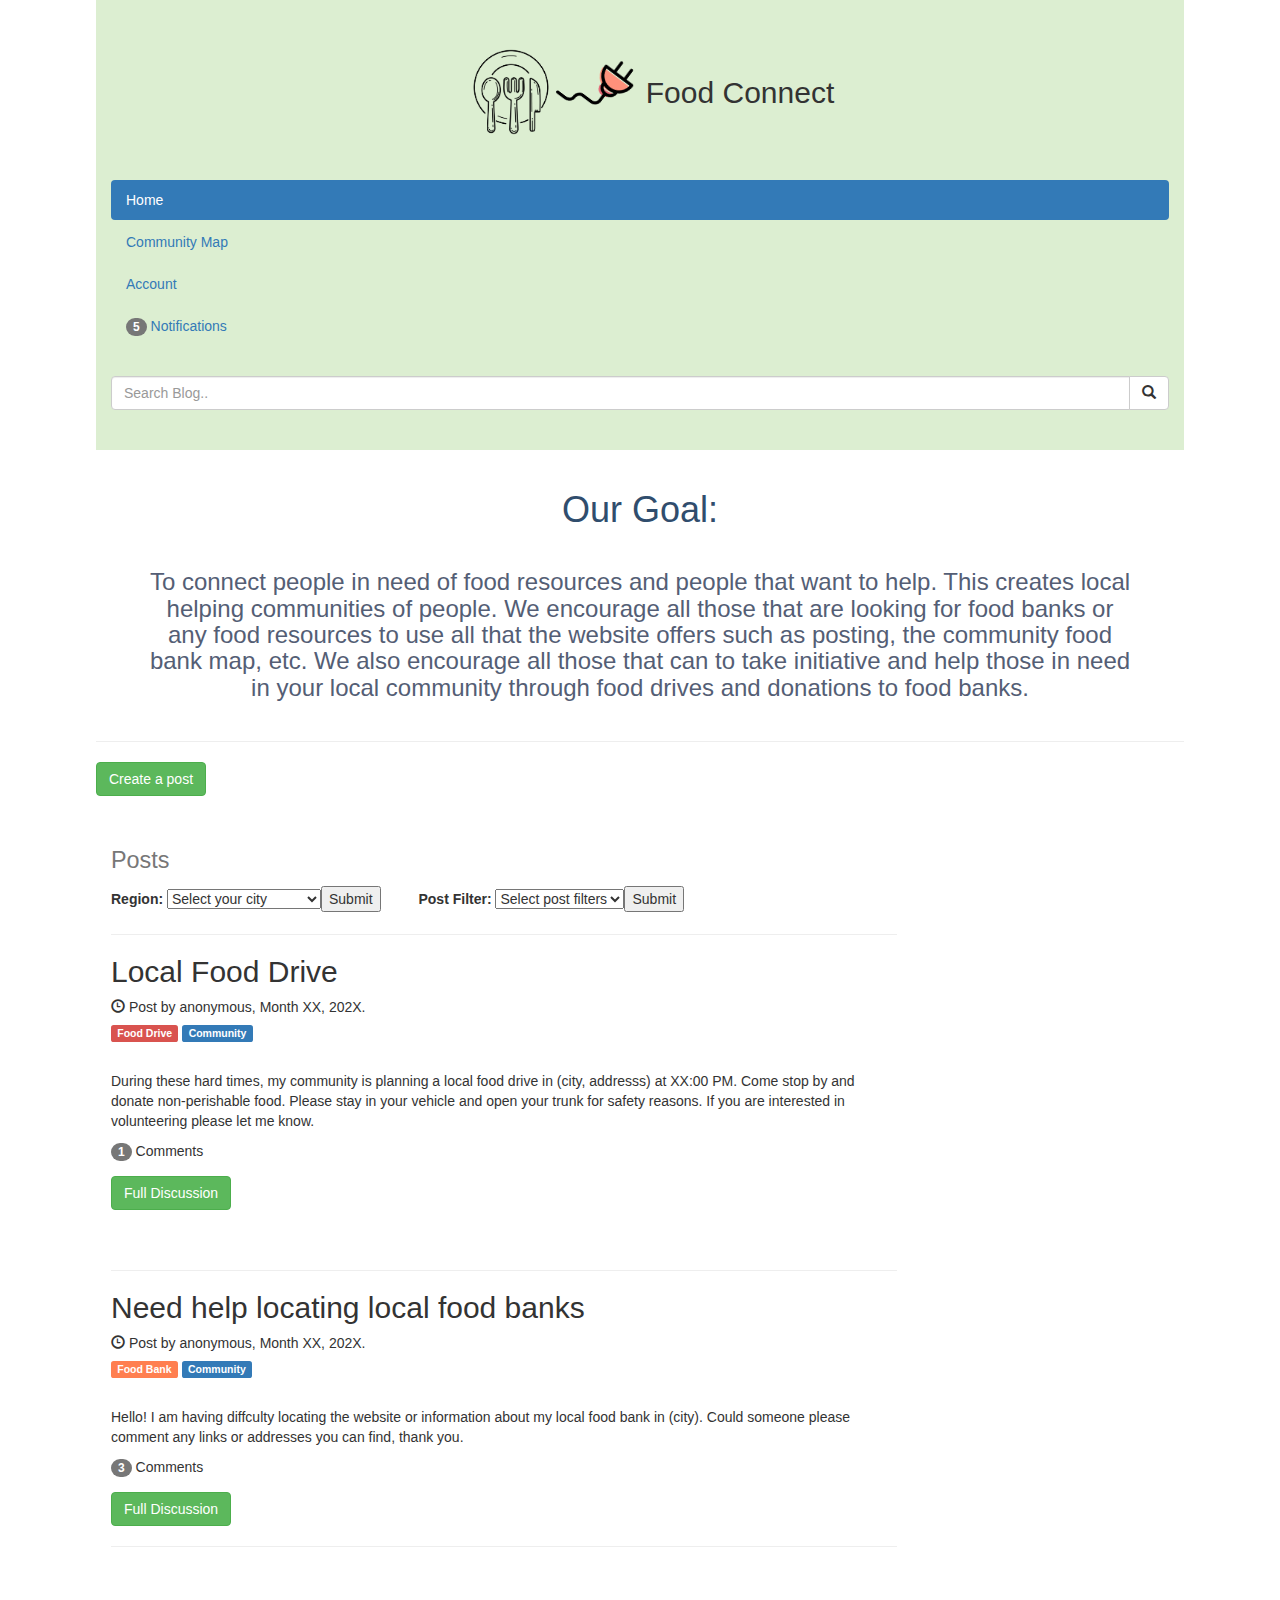
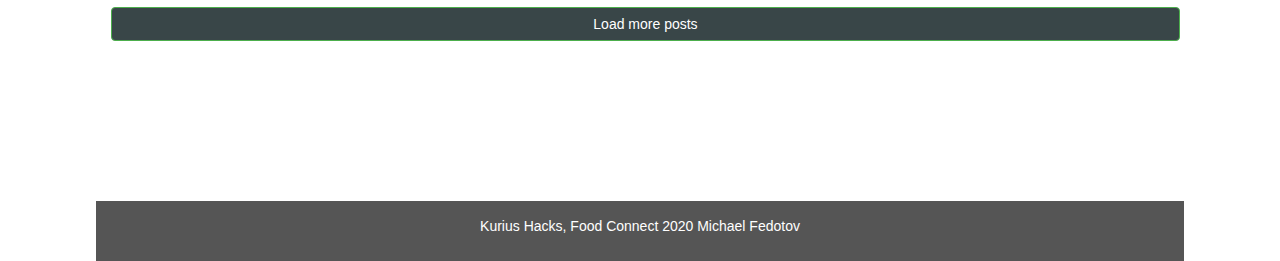
<file: index.html>
<!DOCTYPE html>
<html lang="en">
<head>
  <title>Food Connect</title>
  <meta charset="utf-8">
  <meta name="viewport" content="width=device-width, initial-scale=1">
  
  <link rel="stylesheet" href="https://maxcdn.bootstrapcdn.com/bootstrap/3.4.1/css/bootstrap.min.css">
  <script src="https://ajax.googleapis.com/ajax/libs/jquery/3.5.1/jquery.min.js"></script>
  <script src="https://maxcdn.bootstrapcdn.com/bootstrap/3.4.1/js/bootstrap.min.js"></script>
  <link rel="stylesheet" type="text/css" href="style.css">
</head>
<body>
  <!-- Not showing empty post on load -->
<body onload="javascript:notShowEmpty()">
<div class="container-fluid">
  <div class="row content">
    <div class="col-sm-3 sidenav">
      <!-- Add logo and make it nice -->
      <h2 id="title-logo"><img id="logo-img" src="images/img.svg">Food Connect</h2>
      <ul class="nav nav-pills nav-stacked">
        <li class="active"><a href="index.html">Home</a></li>
        <li><a href="community-map.html">Community Map</a></li>
        <li><a href="">Account</a></li>
        <li><a href=""><p><span class="badge">5</span> Notifications</p></a></li>

      </ul><br>
      <div class="input-group">
        <input type="text" class="form-control" placeholder="Search Blog..">
        <span class="input-group-btn">
          <button class="btn btn-default" type="button">
            <span class="glyphicon glyphicon-search"></span>
          </button>
        </span>
      </div>
    </div>


    <div id="mission">
      <p><br><br>‎‏‏‎ ‎</p>
      <h1 id="mission-h1"><br>Our Goal:</h1>
      <!-- <br><br><br><br><br><br><br><br><br><br><br><br> -->
      <h3 id="mission-title">To connect people in need of food resources and people that want to help. This creates local helping communities of people. We encourage all those that are looking for food banks or any food resources to use all that the website offers such as posting, the community food bank map, etc. We also encourage all those that can to take initiative and help those in need in your local community through food drives and donations to food banks.</h3>

    </div>
    



    <section id="posts">
      <hr>
    <!-- Adding a post -->


    <script>

    function notShowEmpty() {
      var z= document.getElementById("empty-post");
      var targetDiv = document.getElementById("emptyp").innerHTML;
      if (targetDiv == ""){
        z.style.display = "none";
      }
      else{
        z.style.display = "block";
      }
      
    }

    function postShow() {
      var y= document.getElementById("formPost");
      if (y.style.display === "none") {
        y.style.display = "block";
      } else {
        y.style.display = "none";
      }

    }

    function validateForm() {
      // var x = document.getElementById("empty-post");
      // x.style.display = "block";
      

      var username = document.forms["post-form"]["username"].value;
      var tags = document.forms["post-form"]["label"].value;
      var title = document.forms["post-form"]["title"].value;
      var post = document.forms["post-form"]["post-text"].value;


      document.getElementById("usernameBar").innerHTML = username;
      document.getElementById("empty-post").innerHTML = tags;
      document.getElementById("empty-post").innerHTML = title;
      document.getElementById("emptyp").innerHTML = post;

      return false;



      
      
    }
  </script>

    <button type="submit" id= "new-post1" class="btn btn-success" onclick="postShow()">Create a post</button>
    <br><br>

    <div id="formPost" style="display:none">
    <form id="post-form" action="#" onsubmit="validateForm() & return false">
      <label for="username">Username:</label><br>
      <input type="radio" id="anonymous" name="username" value="anonymous">
      <label for="name">Anonymous</label><br>
      <input type="radio" id="use-username" name="username" value="username">
      <label for="male">Use your username</label><br><br>
      <label for="tags">Tags (seperate with a comma):</label><br>
      <input type="text" id="label" name="label" value=""><br><br>
      <label for="title">Title:</label><br>
      <input type="text" id="title" name="title" value="" placeholder="Type the post title"><br><br>
      <label for="post-text">Post:</label><br>
      <textarea id="post-text" name="post-text" placeholder="Type your post..."></textarea>
    </form>
    <button id="post-button "type="submit" form="post-form" value="send">Submit</button>
  </div>
    <div class="col-sm-9">
      <h1 id="h2"><small>Posts</small></h1>
        <div>
      <nav>
    <!-- Region selector -->
    <form id="region">
      <label>
        Region:
      </label>
      <select name="region" id="region-selector">
        <option value="" disabled selected>Select your city</option>
        <!-- <option value="toronto">Toronto</option>
        <option value="toronto">Missisauga</option> -->
        <option value="all">All cities</option>
        <option value="toronto">Greater Toronto Area</option>
        <option value="montreal">Montréal</option>
        <option value="hamilton">Hamilton</option>
        <input type="submit" value="Submit">
      </select>

    </form>

    <div id="block">
      <form id="user-type">
        <label>
          Post Filter:
        </label>
        <select name="user-type" id="user-type">
          <option value="" disabled selected>Select post filters</option>
          <!-- <option value="toronto">Toronto</option>
          <option value="toronto">Missisauga</option> -->
          <option value="all">All Posts</option>
          <option value="food-drives">Food Bank</option>
          <option value="food-drives">Organizations</option>
          <option value="food-drives">Food Drive</option>
          <option value="community">Community</option>
          <option value="donations">Donations</option>
          <option value="other">Other</option>
          <input type="submit" value="Submit">
        </select>
      </form>
    </div>
  </nav>

    </div>
      <hr>

      <!-- Empty post -->
      <div id="empty-post">
        <h2></h2>
        <h5><span id="usernameBar" class="glyphicon glyphicon-time"></span> Post by anonymous, Month XX, 202X.</h5>
        <h5><span class="label label-danger"></span> <span class="label label-primary"></span></h5><br>
        <p id="emptyp"></p>
        <p><span class="badge">0</span> Comments</p>
        <form action="full-discussion1.html" role="view-more">
          <div class="form-group">
          </div>
          <button type="submit" class="btn btn-success">Full Discussion</button>
        </form>
        <br><br>
      </div>


      <!-- First post  -->
      <h2>Local Food Drive</h2>
      <h5><span class="glyphicon glyphicon-time"></span> Post by anonymous, Month XX, 202X.</h5>
      <h5><span class="label label-danger">Food Drive</span> <span class="label label-primary">Community</span></h5><br>
      <p>During these hard times, my community is planning a local food drive in (city, addresss) at XX:00 PM. Come stop by and donate non-perishable food. Please stay in your vehicle and open your trunk for safety reasons. If you are interested in volunteering please let me know.</p>
      <p><span class="badge">1</span> Comments</p>
      <form action="full-discussion1.html" role="view-more">
        <div class="form-group">
        </div>
        <button type="submit" class="btn btn-success">Full Discussion</button>
      </form>
      <br><br>

      <!-- Second post -->

      <hr>
      <h2>Need help locating local food banks</h2>
      <h5><span class="glyphicon glyphicon-time"></span> Post by anonymous, Month XX, 202X.</h5>
      <h5 ><span id="color" class="label label-danger" >Food Bank</span> <span class="label label-primary">Community</span></h5><br>
      <p>Hello! I am having diffculty locating the website or information about my local food bank in (city). Could someone please comment any links or addresses you can find, thank you.</p>

      <p><span class="badge">3</span> Comments</p>
      <form action="full-discussion2.html" role="view-more">
        <div class="form-group">
        </div>
        <button type="submit" class="btn btn-success">Full Discussion</button>
      </form>
      <hr>
      <br><br>

      
        <button type="submit" id= "load-more" class="btn btn-success">Load more posts</button>
      <br><br><br><br><br><br><br><br><br>
      <!-- Comment seciton -->
      <!-- <h4>Leave a Comment:</h4>
      <form role="form">
        <div class="form-group">
          <textarea class="form-control" rows="3" required></textarea>
        </div>
        <button type="submit" class="btn btn-success">Submit</button>
      </form>
      <br><br>
      
      <p><span class="badge">2</span> Comments:</p><br>
      
      <div class="row">
        <div class="col-sm-2 text-center">
          <img src="bandmember.jpg" class="img-circle" height="65" width="65" alt="Avatar">
        </div>
        <div class="col-sm-10">
          <h4>Anja <small>Sep 29, 2015, 9:12 PM</small></h4>
          <p>Keep up the GREAT work! I am cheering for you!! Lorem ipsum dolor sit amet, consectetur adipiscing elit, sed do eiusmod tempor incididunt ut labore et dolore magna aliqua.</p>
          <br>
        </div>
        <div class="col-sm-2 text-center">
          <img src="bird.jpg" class="img-circle" height="65" width="65" alt="Avatar">
        </div>
        <div class="col-sm-10">
          <h4>John Row <small>Sep 25, 2015, 8:25 PM</small></h4>
          <p>I am so happy for you man! Finally. I am looking forward to read about your trendy life. Lorem ipsum dolor sit amet, consectetur adipiscing elit, sed do eiusmod tempor incididunt ut labore et dolore magna aliqua.</p>
          <br>
          <p><span class="badge">1</span> Comment:</p><br>
          <div class="row">
            <div class="col-sm-2 text-center">
              <img src="bird.jpg" class="img-circle" height="65" width="65" alt="Avatar">
            </div>
            <div class="col-xs-10">
              <h4>Nested Bro <small>Sep 25, 2015, 8:28 PM</small></h4>
              <p>Me too! WOW!</p>
              <br>
            </div>
          </div>
        </div> -->



      </div>
    </div>
  </section>
  </div>
</div>

<div >
  <footer class="container-fluid">
    <p id="footer">Kurius Hacks, Food Connect 2020 Michael Fedotov</p>
  </footer>
</div>
<script scr="script.js"></script>
</body>
</html>
</file>
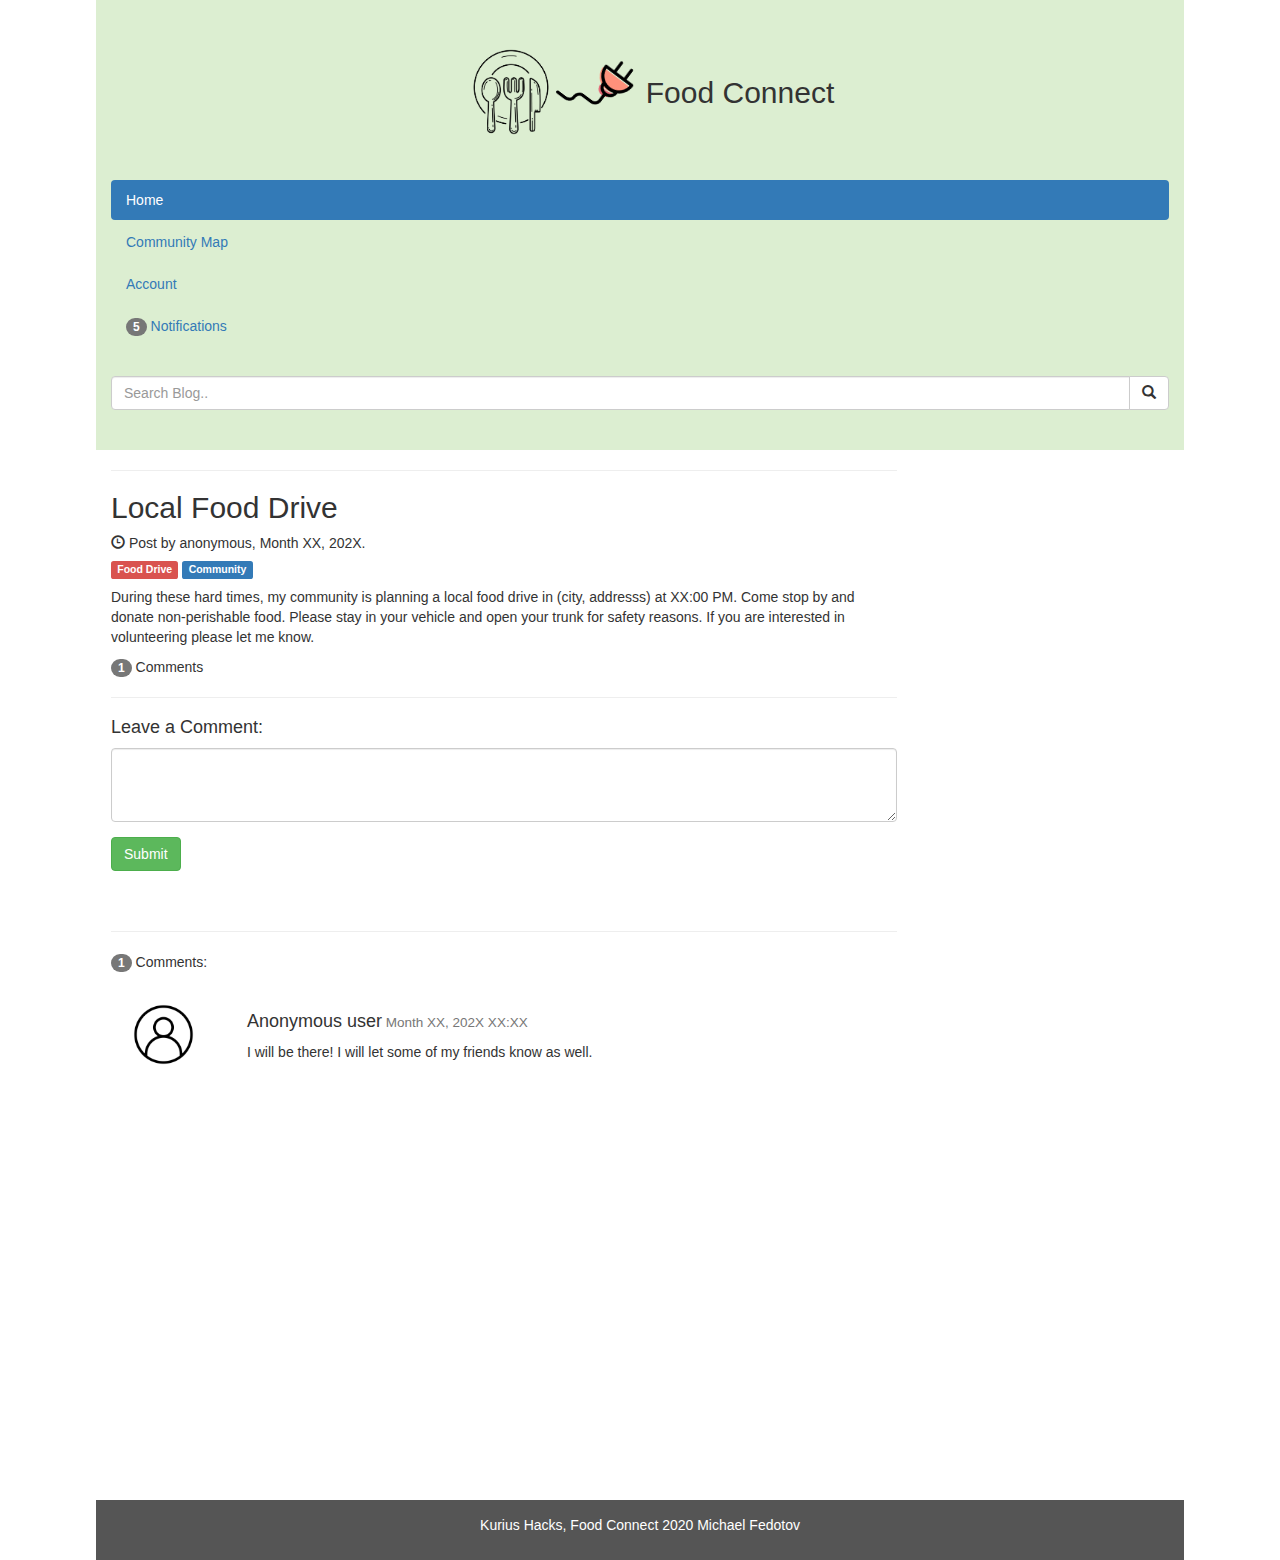
<file: full-discussion1.html>
<!DOCTYPE html>
<html lang="en">
<head>
  <title>Food Connect</title>
  <meta charset="utf-8">
  <meta name="viewport" content="width=device-width, initial-scale=1">
  <link rel="stylesheet" href="https://maxcdn.bootstrapcdn.com/bootstrap/3.4.1/css/bootstrap.min.css">
  <script src="https://ajax.googleapis.com/ajax/libs/jquery/3.5.1/jquery.min.js"></script>
  <script src="https://maxcdn.bootstrapcdn.com/bootstrap/3.4.1/js/bootstrap.min.js"></script>
  <link rel="stylesheet" type="text/css" href="style.css">
</head>
<body>

<div class="container-fluid">
  <div class="row content">
    <div class="col-sm-3 sidenav">
      <!-- Add logo and make it nice -->
      <h2 id="title-logo"><img id="logo-img" src="images/img.svg">Food Connect</h2>
      <ul class="nav nav-pills nav-stacked">
        <li class="active"><a href="index.html">Home</a></li>
        <li><a href="community-map.html">Community Map</a></li>
        <li><a href="">Account</a></li>
        <li><a href=""><p><span class="badge">5</span> Notifications</p></a></li>

      </ul><br>
      <div class="input-group">
        <input type="text" class="form-control" placeholder="Search Blog..">
        <span class="input-group-btn">
          <button class="btn btn-default" type="button">
            <span class="glyphicon glyphicon-search"></span>
          </button>
        </span>
      </div>
    </div>


    

    <section id="posts">

    <div class="col-sm-9">
      <!-- <hr>
      
      <br><br> -->

      <!-- <br><br> -->
      
      <!-- <h4><small>RECENT POSTS</small></h4> -->
      <hr>
      <h2>Local Food Drive</h2>
      <h5><span class="glyphicon glyphicon-time"></span> Post by anonymous, Month XX, 202X.</h5>
      <h5><span class="label label-danger">Food Drive</span> <span class="label label-primary">Community</span></h5>      <p>During these hard times, my community is planning a local food drive in (city, addresss) at XX:00 PM. Come stop by and donate non-perishable food. Please stay in your vehicle and open your trunk for safety reasons. If you are interested in volunteering please let me know.</p>

      <p><span class="badge">1</span> Comments</p>
      <hr>

      <!-- Comment seciton -->
      <h4>Leave a Comment:</h4>
      <form role="form">
        <div class="form-group">
          <textarea class="form-control" rows="3" required></textarea>
        </div>
        <button type="submit" class="btn btn-success">Submit</button>
      </form>

      <br><br>
      <hr>
      
      <p><span class="badge">1</span> Comments:</p><br>
      
      <div class="row">
        <div class="col-sm-2 text-center">
          <img src="images/user_icon.png" class="img-circle" height="65" width="65" alt="Avatar">
        </div>
        <div class="col-sm-10">
          <h4>Anonymous user<small> Month XX, 202X XX:XX</small></h4>
          <p>I will be there! I will let some of my friends know as well.
          </p>
          <br>
        </div>
        
            </div>
          </div>
        </div>



      </div>
    </div>
  </section>
  </div>
</div>

<div >
  <footer class="container-fluid">
    <p id="footer">Kurius Hacks, Food Connect 2020 Michael Fedotov</p>
  </footer>
</div>

</body>
</html>
</file>
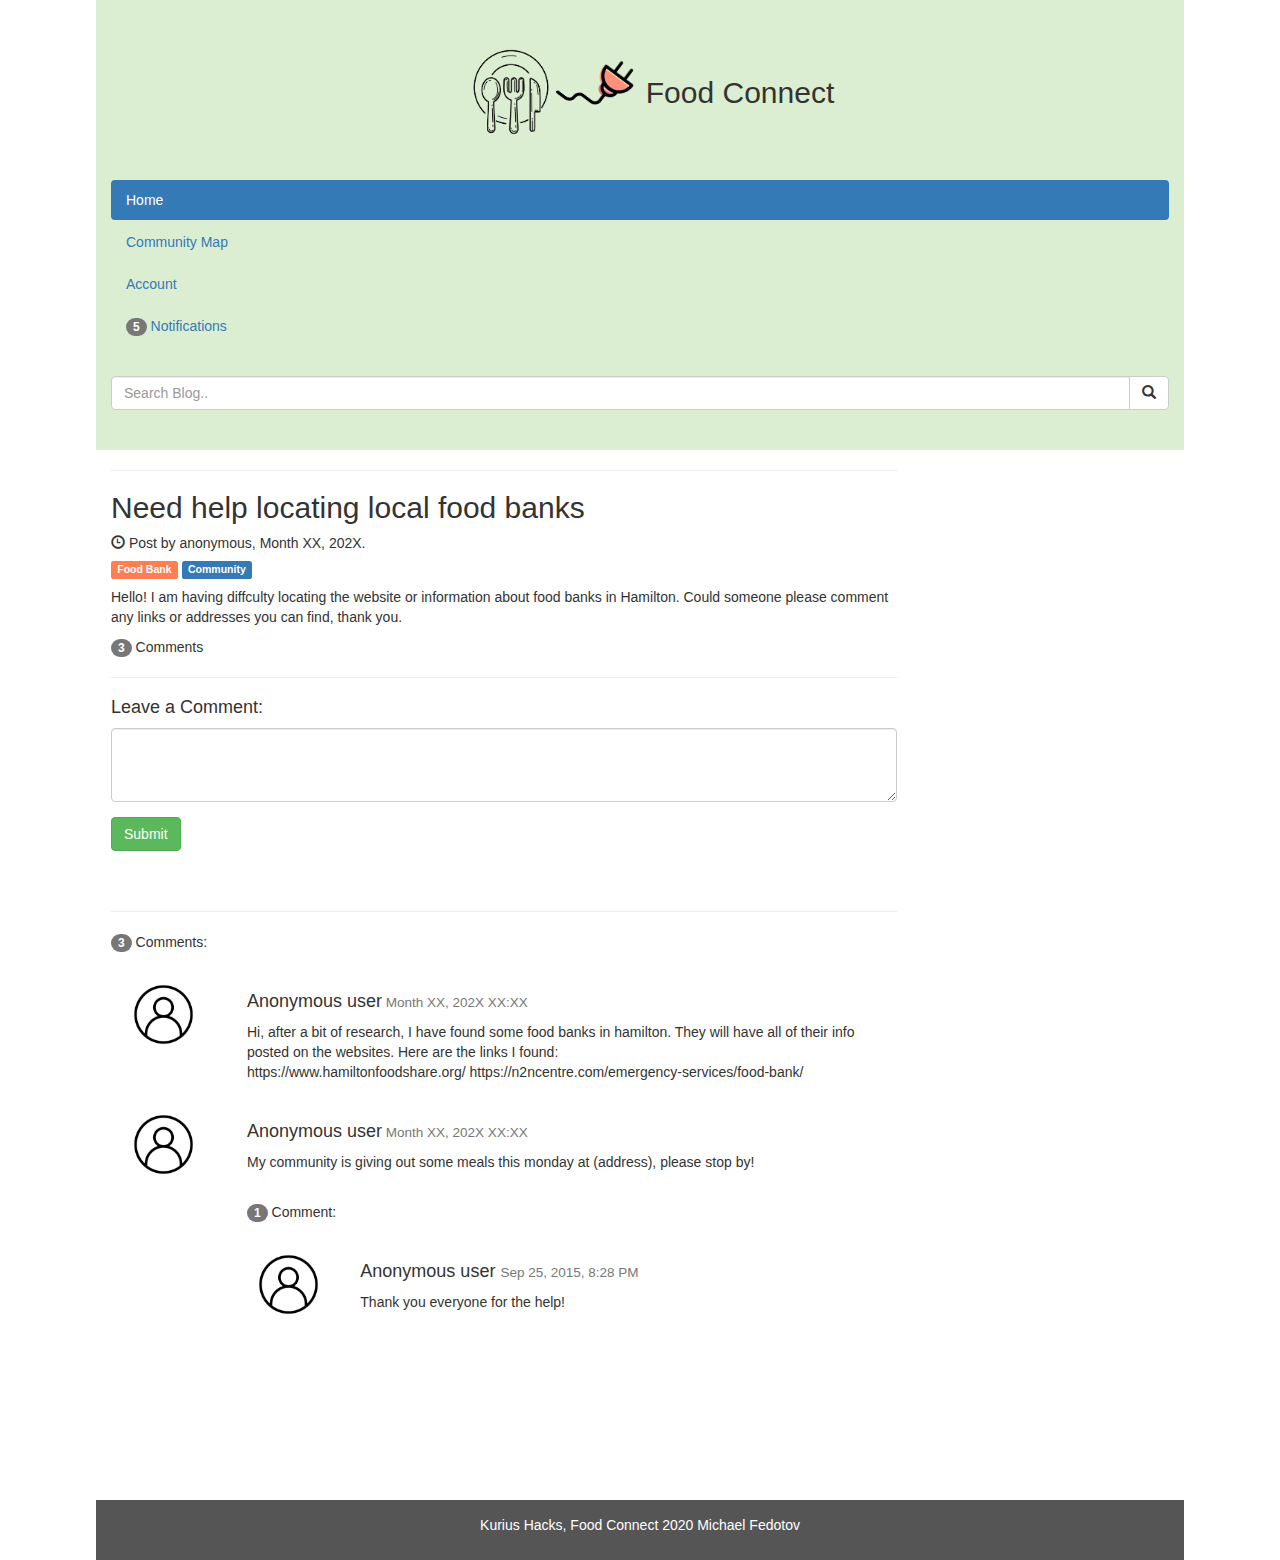
<file: full-discussion2.html>
<!DOCTYPE html>
<html lang="en">
<head>
  <title>Food Connect</title>
  <meta charset="utf-8">
  <meta name="viewport" content="width=device-width, initial-scale=1">
  <link rel="stylesheet" href="https://maxcdn.bootstrapcdn.com/bootstrap/3.4.1/css/bootstrap.min.css">
  <script src="https://ajax.googleapis.com/ajax/libs/jquery/3.5.1/jquery.min.js"></script>
  <script src="https://maxcdn.bootstrapcdn.com/bootstrap/3.4.1/js/bootstrap.min.js"></script>
  <link rel="stylesheet" type="text/css" href="style.css">
</head>
<body>

<div class="container-fluid">
  <div class="row content">
    <div class="col-sm-3 sidenav">
      <!-- Add logo and make it nice -->
      <h2 id="title-logo"><img id="logo-img" src="images/img.svg">Food Connect</h2>
      <ul class="nav nav-pills nav-stacked">
        <li class="active"><a href="index.html">Home</a></li>
        <li><a href="community-map.html">Community Map</a></li>
        <li><a href="">Account</a></li>
        <li><a href=""><p><span class="badge">5</span> Notifications</p></a></li>

      </ul><br>
      <div class="input-group">
        <input type="text" class="form-control" placeholder="Search Blog..">
        <span class="input-group-btn">
          <button class="btn btn-default" type="button">
            <span class="glyphicon glyphicon-search"></span>
          </button>
        </span>
      </div>
    </div>


    

    <section id="posts">

    <div class="col-sm-9">
      <!-- <hr>
      
      <br><br> -->

      <!-- <br><br> -->
      
      <!-- <h4><small>RECENT POSTS</small></h4> -->
      <hr>
      <h2>Need help locating local food banks</h2>
      <h5><span class="glyphicon glyphicon-time"></span> Post by anonymous, Month XX, 202X.</h5>
      <h5 ><span id="color" class="label label-danger" >Food Bank</span> <span class="label label-primary">Community</span></h5>
      <p>Hello! I am having diffculty locating the website or information about food banks in Hamilton. Could someone please comment any links or addresses you can find, thank you.</p>

      <p><span class="badge">3</span> Comments</p>
      <hr>

      <!-- Comment seciton -->
      <h4>Leave a Comment:</h4>
      <form role="form">
        <div class="form-group">
          <textarea class="form-control" rows="3" required></textarea>
        </div>
        <button type="submit" class="btn btn-success">Submit</button>
      </form>
      <br><br>
      <hr>
      <p><span class="badge">3</span> Comments:</p><br>
      
      <div class="row">
        <div class="col-sm-2 text-center">
          <img src="images/user_icon.png" class="img-circle" height="65" width="65" alt="Avatar">
        </div>
        <div class="col-sm-10">
          <h4>Anonymous user<small> Month XX, 202X XX:XX</small></h4>
          <p>Hi, after a bit of research, I have found some food banks in hamilton. They will have all of their info posted on the websites. Here are the links I found: <br>
          https://www.hamiltonfoodshare.org/
          https://n2ncentre.com/emergency-services/food-bank/
          </p>
          <br>
        </div>
        <div class="col-sm-2 text-center">
          <img src="images/user_icon.png" class="img-circle" height="65" width="65" alt="Avatar">
        </div>
        <div class="col-sm-10">
          <h4>Anonymous user<small> Month XX, 202X XX:XX</small></h4>
          <p>My community is giving out some meals this monday at (address), please stop by!</p>
          <br>
          <p><span class="badge">1</span> Comment:</p><br>
          <div class="row">
            <div class="col-sm-2 text-center">
              <img src="images/user_icon.png" class="img-circle" height="65" width="65" alt="Avatar">
            </div>
            <div class="col-xs-10">
              <h4>Anonymous user <small>Sep 25, 2015, 8:28 PM</small></h4>
              <p>Thank you everyone for the help!</p>
              <br>
            </div>
          </div>
        </div>



      </div>
    </div>
  </section>
  </div>
</div>

<div >
  <footer class="container-fluid">
    <p id="footer">Kurius Hacks, Food Connect 2020 Michael Fedotov</p>
  </footer>
</div>

</body>
</html>
</file>
<file: style.css>
.row.content {height: 1500px}

.sidenav {
  background-color: #DCEED1/*#f1f1f1*/;
  height: 30%;
  width:100%;
}

footer {
  background-color: #555;
  color: white;
  padding: 15px;
  width:100%;
}

@media screen and (max-width: 767px) {
  .sidenav {
    height: auto;
    padding: 15px;
  }
  .row.content {height: auto;} 
}

body{
	width:85%;
	margin:auto;
	/*background-color: #F8E9E9;*/
}

#h2{
	box-sizing:border-box;

}
#mission{
	margin-top: 350px;


}

#mission-h1{
	text-align:center;
	color:#304D6D;
}

#mission-title{
	/*margin-top:1px;*/
	padding:20px 50px;
	text-align: center;
	color:#545E75;
}

#color{
	background-color: coral;
}
#region{
	display:inline-block;
	margin-right:34px;
}

#block{
	display:inline-block;
}

#title-logo{
	border:0px solid black;
	text-align: center;
	font:Arial;

}

#logo-img{
	width:200px;
}

#load-more{
	background-color:#394648;
	width:136%;
}

#footer{
	text-align: center;
}
</file>
